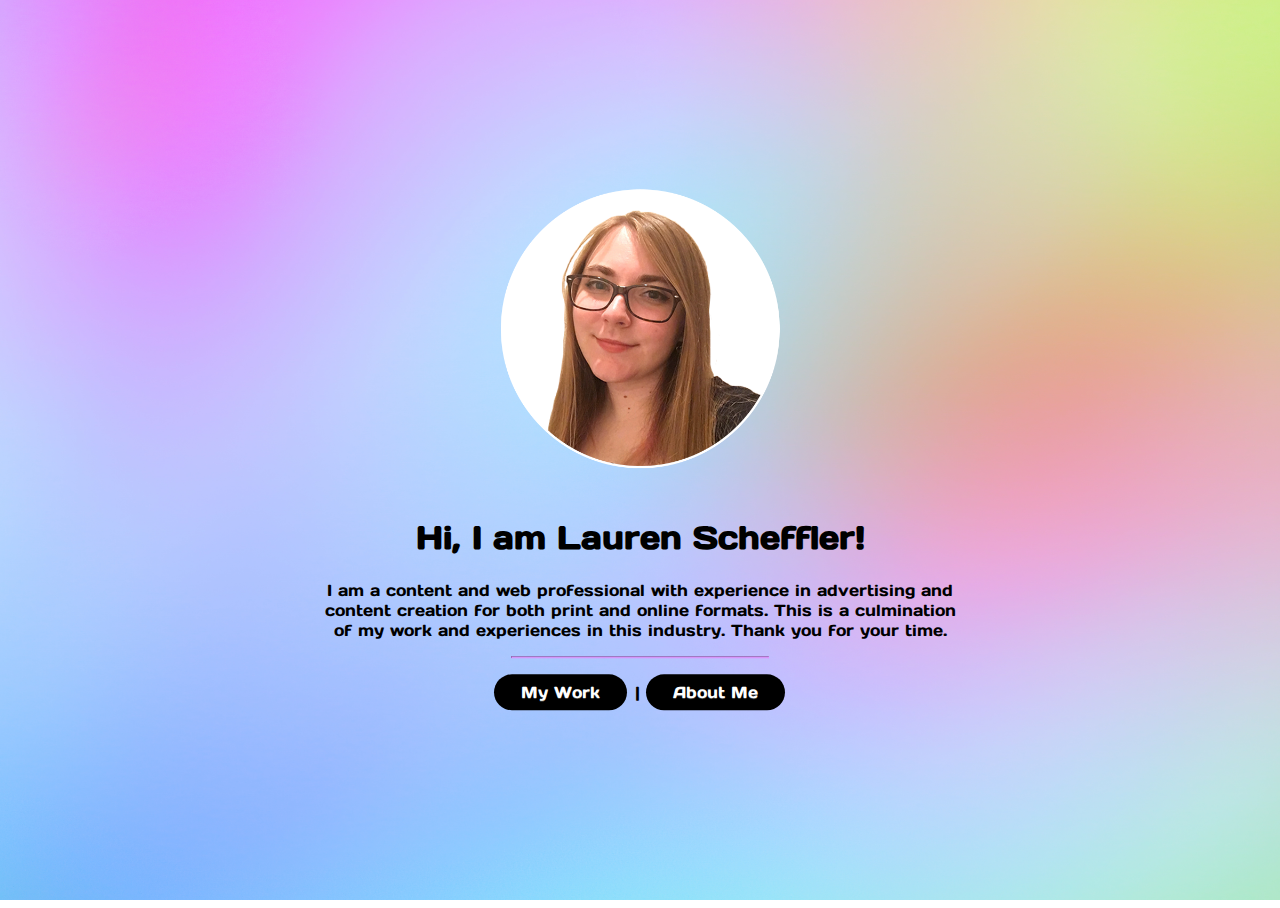
<file: index.html>
<!DOCTYPE html>
<html>
    <head>
        <title>Lauren Scheffler</title>
        <meta charset="UTF-8">
        <meta name="viewport" content="width=device-width, initial-scale=1">
            <link rel="stylesheet" href="assests/css/style.css">
            <link rel="preconnect" href="https://fonts.googleapis.com">
            <link rel="preconnect" href="https://fonts.gstatic.com" crossorigin>
            <link href="https://fonts.googleapis.com/css2?family=Days+One&display=swap" rel="stylesheet">

    </head>
<body>

    <div class="center">
    <div class="display-middle">
        <img src="assests/img/web-image.png" class="image" alt="Picture of myself! I have golden blonde hair and hazel eyes with light white skin and rosy cheeks.">
        <h1>Hi, I am Lauren Scheffler!</h1>
        <p class="text">I am a content and web professional with experience in advertising and content creation for both print and online formats. This is a culmination of my work and experiences in this industry. Thank you for your time.</p>
        <hr style="margin:auto;width:40%">
        
        <p> <a href="work.html" class="button2">My Work</a> | <a href="about.html" class="button2">About Me</a> </p>
    </div>
    </div>

</body>
</html>
</file>
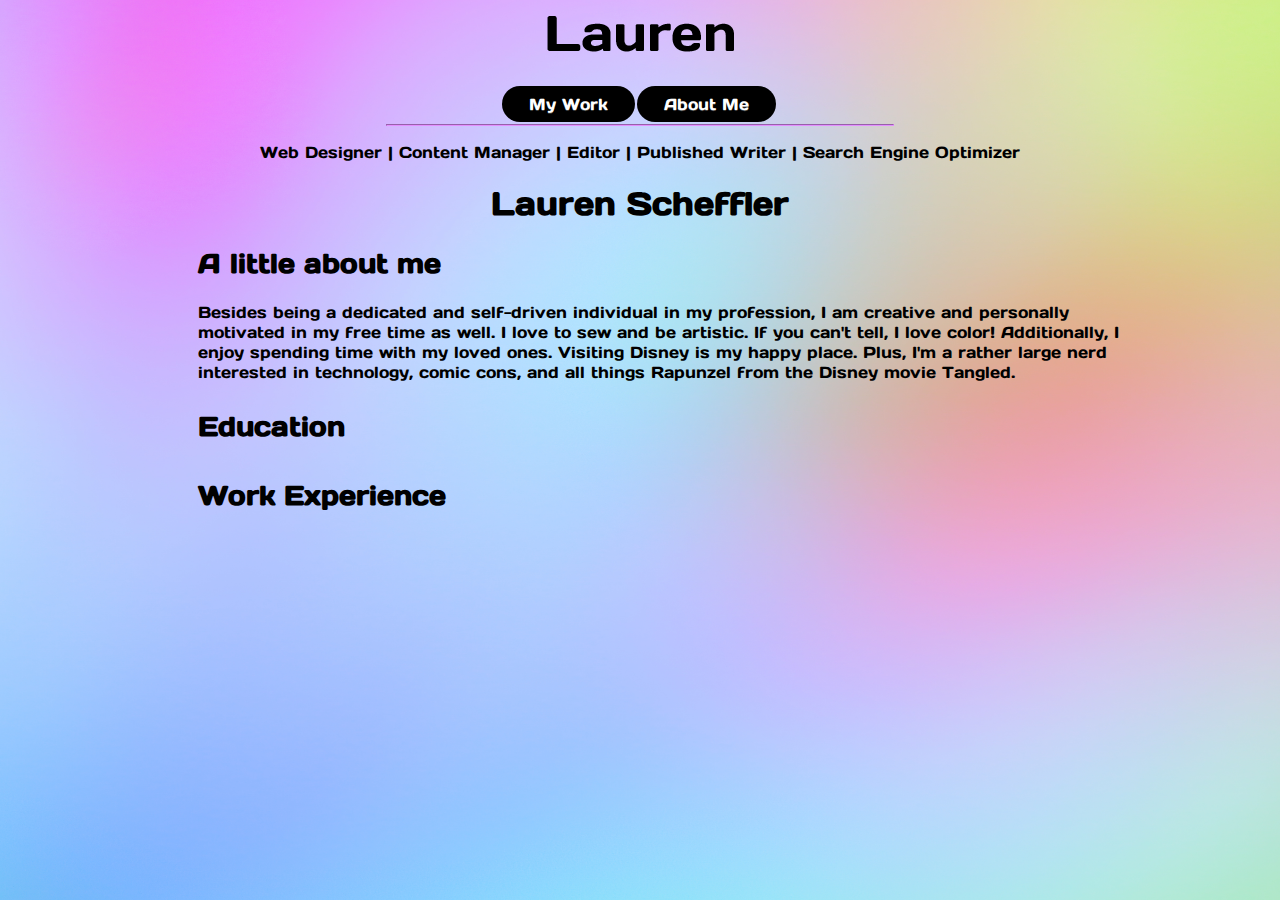
<file: about.html>
<!DOCTYPE html>
<html>
    <head>
        <title>About Lauren</title>
        <meta charset="UTF-8">
        <meta name="viewport" content="width=device-width, initial-scale=1">
            <link rel="stylesheet" href="assests/css/style.css">
            <link rel="preconnect" href="https://fonts.googleapis.com">
            <link rel="preconnect" href="https://fonts.gstatic.com" crossorigin>
            <link href="https://fonts.googleapis.com/css2?family=Days+One&display=swap" rel="stylesheet">

    </head>
<body>

    <div class="display-container">
        
        <a href="index.html" class="button1"><img src="assests/img/Untitled-3.png" alt="Lauren logo" class="logo"></a>
        <br>
        <div class="navbar">
        <a href="work.html" class="button2">My Work</a> 
        <p> </p>
        <a href="about.html" class="button2">About Me</a>
        
        </div>
        <hr style="margin:auto;width:40%">
    </div>

<div class=" ">
    <p class="center">Web Designer | Content Manager | Editor | Published Writer | Search Engine Optimizer </p>

    <!--<div class="center display-image">
        <img src="assests/img/web-image.png" class="image" alt="Picture of myself! I have golden blonde hair and hazel eyes with light white skin and rosy cheeks." style="width: 50%; height: 50%;">
    </div>-->

        <div class="work">
            <h1 class="center">Lauren Scheffler</h1>
        </div>

        <div class="work">
            <h2 class="about-middle" style="font-size: 20pt;">A little about me</h2> 
            <p class="about-middle">Besides being a dedicated and self-driven individual in my profession, I am creative and personally motivated in my free time as well. I love to sew and be artistic. If you can't tell, I love color! Additionally, I enjoy spending time with my loved ones. Visiting Disney is my happy place. Plus, I'm a rather large nerd interested in technology, comic cons, and all things Rapunzel from the Disney movie Tangled. </p>
        </div>

        <div class="work">
            <h3 class="about-middle" style="font-size: 20pt;">Education</h3>
        </div>

        <div class="work">
            <h4 class="about-middle" style="font-size: 20pt;">Work Experience</h4>
        </div>
</div>

</body>
</html>
</file>
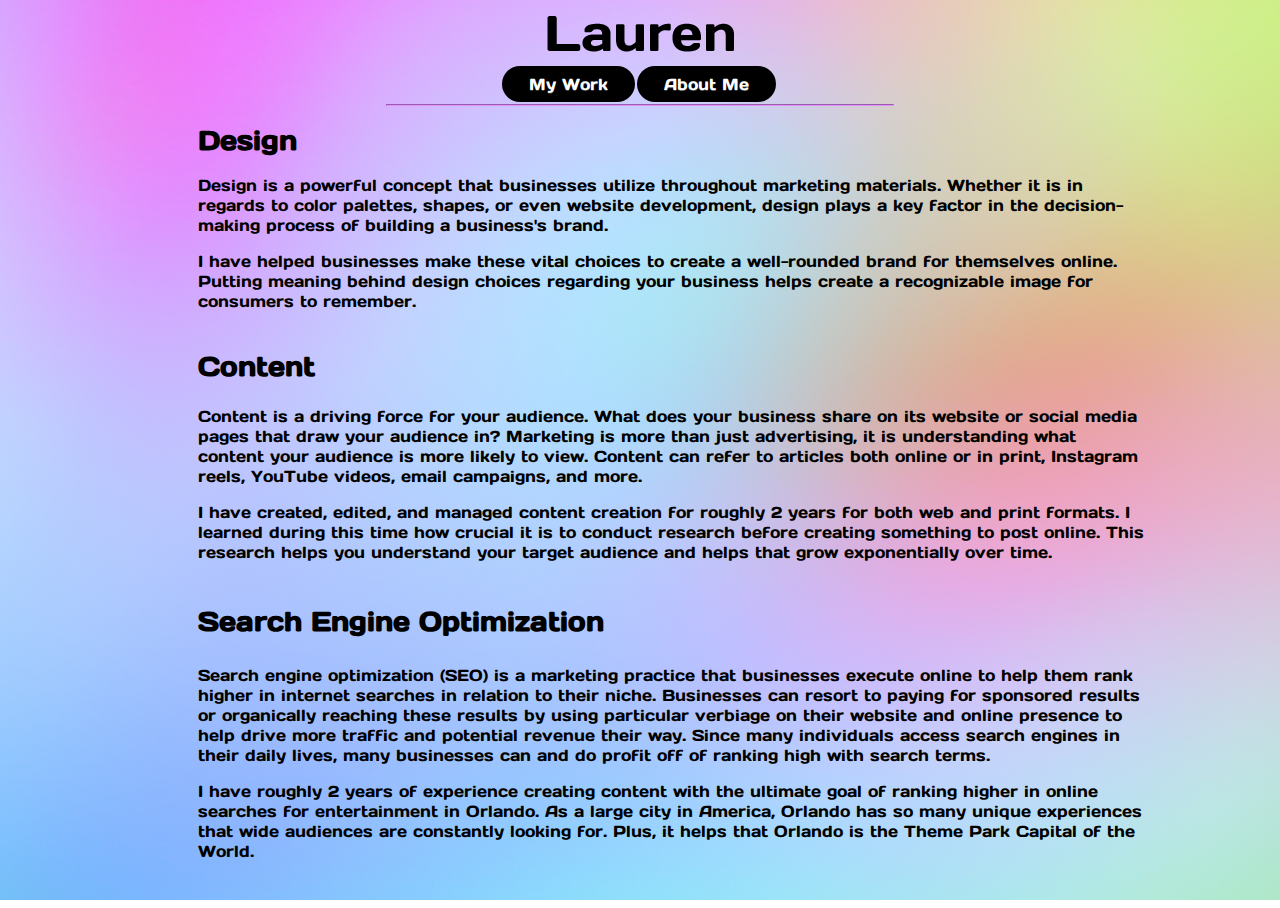
<file: work.html>
<!DOCTYPE html>
<html>
    <head>
        <title>Lauren's Work</title>
        <meta charset="UTF-8">
        <meta name="viewport" content="width=device-width, initial-scale=1">
            <link rel="stylesheet" href="assests/css/style.css">
            <link rel="preconnect" href="https://fonts.googleapis.com">
            <link rel="preconnect" href="https://fonts.gstatic.com" crossorigin>
            <link href="https://fonts.googleapis.com/css2?family=Days+One&display=swap" rel="stylesheet">

    </head>
<body>

    <div class="display-container">
        
            <a href="index.html" class="button1"><img src="assests/img/Untitled-3.png" alt="Lauren logo" class="logo"></a>
            <div class="navbar">
            <a href="work.html" class="button2">My Work</a> 
            <p> </p>
            <a href="about.html" class="button2">About Me</a>
            
            </div>
            <hr style="margin:auto;width:40%">
        </div>

<div class="about-middle">
    <div class="mywork">
        <h1 style="font-size: 20pt;">Design</h1>

        <p>Design is a powerful concept that businesses utilize throughout marketing materials. Whether it is in regards to color palettes, shapes, or even website development, design plays a key factor in the decision-making process of building a business's brand. </p>

        <p>I have helped businesses make these vital choices to create a well-rounded brand for themselves online. Putting meaning behind design choices regarding your business helps create a recognizable image for consumers to remember. </p>
    </div>

    <div class="mywork">
        <h2 style="font-size: 20pt;">Content</h2>

        <p>Content is a driving force for your audience. What does your business share on its website or social media pages that draw your audience in? Marketing is more than just advertising, it is understanding what content your audience is more likely to view. Content can refer to articles both online or in print, Instagram reels, YouTube videos, email campaigns, and more. </p>

        <p>I have created, edited, and managed content creation for roughly 2 years for both web and print formats. I learned during this time how crucial it is to conduct research before creating something to post online. This research helps you understand your target audience and helps that grow exponentially over time. </p>
    </div>

    <div class="mywork">
        <h3 style="font-size: 20pt;">Search Engine Optimization</h3>

        <p>Search engine optimization (SEO) is a marketing practice that businesses execute online to help them rank higher in internet searches in relation to their niche. Businesses can resort to paying for sponsored results or organically reaching these results by using particular verbiage on their website and online presence to help drive more traffic and potential revenue their way. Since many individuals access search engines in their daily lives, many businesses can and do profit off of ranking high with search terms. </p>
    
        <p>I have roughly 2 years of experience creating content with the ultimate goal of ranking higher in online searches for entertainment in Orlando. As a large city in America, Orlando has so many unique experiences that wide audiences are constantly looking for. Plus, it helps that Orlando is the Theme Park Capital of the World. </p>
    </div>
</div>
</body>
</html>
</file>
<file: assests/css/style.css>
body,h1 {font-family: "Days One", sans-serif;}

body, html {
  height: 100%;
  background-image: url("../img/AdobeStock_406904425.jpeg");
  background-position: center;
  background-size: cover;
  background-repeat: no-repeat;
  background-attachment: fixed;
  background-position: center;
  }

  hr {
    border-color: #e38fff;
  }

.display-container {
  position: relative;
 
}

/* Google Font: Days One embed code */
.days-one-regular {
    font-family: "Days One", sans-serif;
    font-weight: 400;
    font-style: normal;
  }

  /* Name Logo */
  .logo {
    max-width: 100%;
    max-height: 100%;
  }

  .navbar {
    display: flex;
    justify-content: center;
    align-items: center
  }

  /* Name Logo Button Code */
  .button1 {
    display: flex;
    justify-content: center;
    align-items: center;
  }

  /* Navbar Buttons */
  .button2 {
    display: inline-block;
    padding: 0.5em 1.7em;
    margin: 0 0.1em 0.1em 0;
    border: 0.16em soild white;
    border-radius: 2em;
    box-sizing: border-box;
    text-decoration: none;
    font-family: "Days One";
    font-weight: 300;
    color: white;
    text-shadow: 0 0.04em 0.04em rgba(255, 255, 255, 0.253);
    text-align: center;
    transition: all 0.2s;
    background-color: black;
  }

  /* Navbar Buttons hover */
  .button2:hover {
    color: black;
    background-color: white;
  }

  .center {
    display: flex;
    text-align: center;
    align-items: center;
    justify-content: center;
  }

  .text {
    text-align: center;

  }

  .display-middle{
    
    position:absolute;
    top:50%;
    left:50%;
    transform:translate(-50%,-50%);
    -ms-transform:translate(-50%,-50%)

}

  .image {
    align-items: center;
  }
  
  .name {
    text-align: center;
    align-items: center;
    justify-content: center;
  }

  .about {
    text-align: center;
    align-items: center;
    justify-content: center;
  }

  .school {
    text-align: center;
    align-items: center;
    justify-content: center;
  }

  
  
  /* small screens responsiveness */
  @media (max-width: 600px) {

    .display-middle {
      width: 100%;
    position:absolute;
      top:50%;
      left:50%;
      transform:translate(-50%,-50%);
      -ms-transform:translate(-50%,-50%)}

      .image {
        align-items: center;
        width: 75%;
        height: 75%;
      }

      .about-middle {
        position: relative;
        width: 75%;
        left: 15%;
      }

      .work {
        text-align: center;
      }
  }

  /*tablet screen responsiveness */
  @media (min-width:601px) {
    
    .display-middle{
      width: 100%;
      position:absolute;
      top:50%;
      left:50%;
      transform:translate(-50%,-50%);
      -ms-transform:translate(-50%,-50%)}

      .image {
        align-items: center;
        width: 75%;
        height: 75%;
      }

      .about-middle {
        position: relative;
        align-items: center;
        width: 75%;
        left: 15%;
        }

        .mywork {
          display: inline-block; 
          text-align: left;
        }

  }

  /* any screens larger than a tablet */
  @media (min-width: 768px) {

    .display-middle {
    width: 50%;
    position:absolute;
      top:50%;
      left:50%;
      transform:translate(-50%,-50%);
      -ms-transform:translate(-50%,-50%)}

      .image {
        align-items: center;
        width: 50%;
        height: 50%;
      }

      .about-middle {
        position: relative;
        align-items: center;
        width: 75%;
        }
        .mywork {
          display: inline-block; 
          text-align: left;
        }
  .display-image {
    width: 50%;
    position: relative;
    top: 50%;
    left: 25%;

  }
      }
</file>
